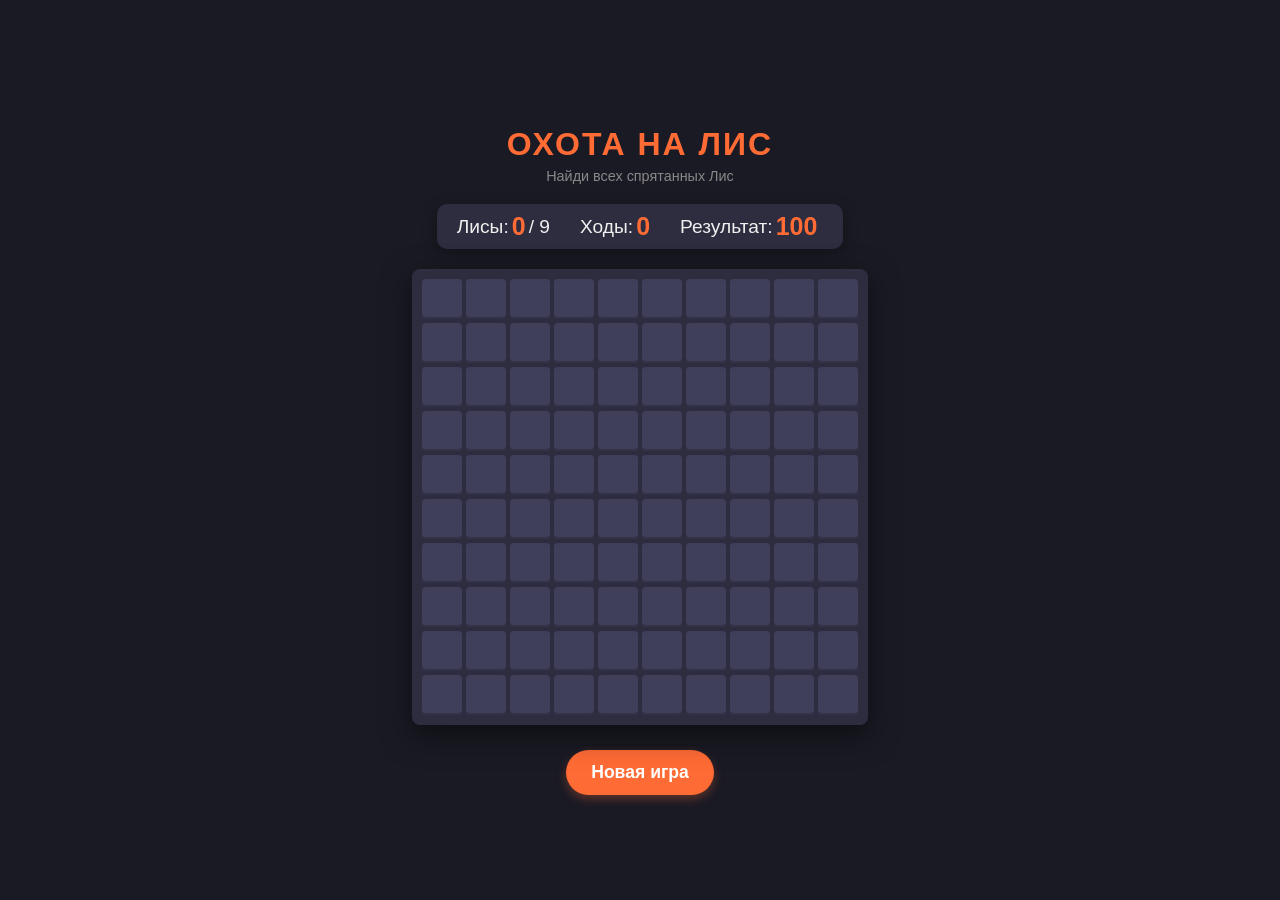
<file: foxhunt/index.html>
<!DOCTYPE html>
<html lang="ru">

<head>
    <meta charset="UTF-8">
    <meta name="viewport" content="width=device-width, initial-scale=1.0">
    <script src="https://telegram.org/js/telegram-web-app.js"></script>
    <title>Охота на лис</title>
    <style>
        :root {
            --bg-color: #1a1a24;
            --board-bg: #2d2d3f;
            --cell-bg: #3f3f5a;
            --cell-safe: #6B8A72;
            /* Цвет безопасной неоткрытой ячейки */
            --cell-hover: #6B8A72;
            --cell-revealed: #e0e0e0;
            --text-color: #f0f0f0;
            --accent: #ff6b35;
        }

        body {
            margin: 0;
            padding: 0;
            font-family: 'Segoe UI', Tahoma, Geneva, Verdana, sans-serif;
            background-color: var(--bg-color);
            color: var(--text-color);
            display: flex;
            flex-direction: column;
            align-items: center;
            justify-content: center;
            min-height: 100vh;
            user-select: none;
        }

        h1 {
            color: var(--accent);
            text-transform: uppercase;
            letter-spacing: 2px;
            margin-bottom: 5px;
            text-align: center;
        }

        .subtitle {
            color: #888;
            font-size: 0.9em;
            margin-bottom: 20px;
        }

        .stats {
            display: flex;
            gap: 30px;
            margin-bottom: 20px;
            font-size: 1.2em;
            background: var(--board-bg);
            padding: 10px 20px;
            border-radius: 10px;
            box-shadow: 0 4px 15px rgba(0, 0, 0, 0.3);
        }

        .stat-box {
            display: flex;
            align-items: center;
            gap: 3px;
        }

        .stat-box span {
            color: var(--accent);
            font-weight: bold;
            font-size: 1.3em;
            line-height: 1;
        }

        .stat-box .stat-diff {
            font-size: 0.7em;
            margin-left: 3px;
            font-weight: bold;
        }

        .stat-box .diff-minus {
            color: #31D978;
        }

        /* Зеленый */
        .stat-box .diff-plus {
            color: #ff3f3f;
        }

        /* Красный */
        .stat-box .diff-equal {
            color: #888888;
        }

        /* Серый */

        .board {
            display: grid;
            grid-template-columns: repeat(10, 40px);
            grid-template-rows: repeat(10, 40px);
            gap: 4px;
            background: var(--board-bg);
            padding: 10px;
            border-radius: 8px;
            box-shadow: 0 10px 30px rgba(0, 0, 0, 0.5);
            position: relative;
        }

        .cell {
            background-color: var(--cell-bg);
            border-radius: 4px;
            cursor: pointer;
            display: flex;
            align-items: center;
            justify-content: center;
            font-size: 1.2em;
            font-weight: bold;
            transition: background-color 0.3s ease, transform 0.2s ease;
            box-shadow: inset 0 -2px 0 rgba(0, 0, 0, 0.2);
            position: relative;
        }

        /* Новый стиль для безопасных зон, которые просканировал радар */
        .cell.safe-zone:not(.revealed) {
            background-color: var(--cell-safe);
            box-shadow: inset 0 -2px 0 rgba(0, 0, 0, 0.15);
        }

        .cell:hover:not(.revealed) {
            background-color: var(--cell-hover);
            transform: translateY(-1px);
        }

        .cell.revealed {
            background-color: var(--cell-revealed);
            color: #333;
            box-shadow: inset 0 2px 5px rgba(0, 0, 0, 0.1);
            cursor: default;
        }

        .cell.fox {
            background-color: var(--accent);
            font-size: 1.5em;
            animation: pop 0.4s cubic-bezier(0.175, 0.885, 0.32, 1.275);
            box-shadow: 0 0 15px var(--accent);
            z-index: 2;
        }

        .cell.safe-zone:not(.revealed)::before {
            content: '🍄';
            font-size: 0.7em;
            /* У лисички 1.5em, у обычного текста 1.2em */
            animation: pop 0.3s ease;
        }

        /* Класс для вспышки безопасных линий (при нуле) */
        .cell.highlight-line:not(.revealed) {
            background-color: rgba(46, 204, 113, 0.7) !important;
            transition: background-color 0.1s;
        }

        /* Анимация обновления цифры */
        .cell.update-flash {
            animation: text-flash 0.5s ease;
        }

        @keyframes pop {
            0% {
                transform: scale(0.5);
                opacity: 0;
            }

            80% {
                transform: scale(1.2);
            }

            100% {
                transform: scale(1);
                opacity: 1;
            }
        }

        @keyframes text-flash {
            0% {
                transform: scale(1);
                color: var(--accent);
            }

            50% {
                transform: scale(1.4);
                color: var(--accent);
            }

            100% {
                transform: scale(1);
            }
        }

        /* Цвета для цифр радара */
        .cell.revealed.val-1 {
            color: #1565c0;
        }

        .cell.revealed.val-2 {
            color: #2e7d32;
        }

        .cell.revealed.val-3 {
            color: #c62828;
        }

        .cell.revealed.val-4 {
            color: #4527a0;
        }

        .cell.revealed.val-5 {
            color: #ef6c00;
        }

        .cell.revealed.val-6 {
            color: #00838f;
        }

        .cell.revealed.val-7 {
            color: #424242;
        }

        .cell.revealed.val-8 {
            color: #000000;
        }

        .controls {
            margin-top: 25px;
        }

        button {
            background: var(--accent);
            color: #fff;
            border: none;
            padding: 12px 25px;
            font-size: 1.1em;
            border-radius: 25px;
            cursor: pointer;
            font-weight: bold;
            transition: background 0.3s, transform 0.1s;
            box-shadow: 0 4px 10px rgba(255, 107, 53, 0.3);
        }

        button:hover {
            background: #ff8555;
            transform: translateY(-2px);
        }

        button:active {
            transform: translateY(1px);
        }

        .modal-overlay {
            position: fixed;
            top: 0;
            left: 0;
            width: 100%;
            height: 100%;
            background: rgba(0, 0, 0, 0.8);
            display: flex;
            align-items: center;
            justify-content: center;
            opacity: 0;
            pointer-events: none;
            transition: opacity 0.3s;
            z-index: 10;
        }

        .modal-overlay.active {
            opacity: 1;
            pointer-events: all;
        }

        .modal-content {
            background: var(--board-bg);
            padding: 40px;
            border-radius: 15px;
            text-align: center;
            box-shadow: 0 10px 40px rgba(0, 0, 0, 0.5);
            transform: translateY(20px);
            transition: transform 0.3s;
            border: 2px solid var(--accent);
        }

        .modal-overlay.active .modal-content {
            transform: translateY(0);
        }

        .modal-content h2 {
            margin-top: 0;
            color: var(--accent);
            font-size: 2em;
        }

        @media (max-width: 500px) {
            .board {
                grid-template-columns: repeat(10, 30px);
                grid-template-rows: repeat(10, 30px);
            }

            .cell {
                font-size: 1em;
            }

            .cell.fox {
                font-size: 1.2em;
            }
        }
    </style>
</head>

<body>

    <h1>Охота на лис</h1>
    <div class="subtitle"><span id="user-greeting"></span>Найди всех спрятанных Лис</div>

    <div class="stats">
        <div class="stat-box">Лисы: <span id="foxes-count">0</span> / 9</div>
        <div class="stat-box">Ходы: <span id="turns-count">0</span></div>
        <div class="stat-box">Результат: <span id="record-count">-</span><span id="record-diff"
                class="stat-diff"></span></div>
    </div>

    <div class="board" id="board"></div>

    <div class="controls">
        <button onclick="initGame()">Новая игра</button>
    </div>

    <div class="modal-overlay" id="win-modal">
        <div class="modal-content">
            <h2>Охота завершена! 🦊</h2>
            <p>Вы нашли всех лис за <span id="final-turns"
                    style="color: var(--accent); font-weight:bold; font-size: 1.2em;"></span> ходов.</p>
            <button onclick="initGame()" style="margin-top: 15px;">Играть снова</button>
        </div>
    </div>

    <script>
        const SIZE = 10;
        const TOTAL_FOXES = 9;

        let board = [];
        let foxes = [];
        let foxesFound = 0;
        let turns = 0;
        let prevRecord = 100;
        let isGameOver = false;

        const boardEl = document.getElementById('board');
        const foxesCountEl = document.getElementById('foxes-count');
        const turnsCountEl = document.getElementById('turns-count');
        const winModal = document.getElementById('win-modal');
        const finalTurnsEl = document.getElementById('final-turns');
        const recordCountEl = document.getElementById('record-count');
        const recordDiffEl = document.getElementById('record-diff');

        // Загрузка сохранённого рекорда при старте
        function loadRecord() {
            const savedRecord = null; //localStorage.getItem('fox_record');
            if (savedRecord !== null) {
                recordCountEl.textContent = savedRecord;
            }
        }

        function initGame() {
            board = [];
            foxes = [];
            foxesFound = 0;
            turns = 0;
            isGameOver = false;
            //loadRecord();

            foxesCountEl.textContent = foxesFound;
            turnsCountEl.textContent = turns;
            recordCountEl.textContent = prevRecord;
            winModal.classList.remove('active');
            boardEl.innerHTML = '';

            for (let r = 0; r < SIZE; r++) {
                let row = [];
                for (let c = 0; c < SIZE; c++) {
                    row.push({ r: r, c: c, isFox: false, isRevealed: false });
                    const cellEl = document.createElement('div');
                    cellEl.className = 'cell';
                    cellEl.dataset.r = r;
                    cellEl.dataset.c = c;
                    cellEl.addEventListener('click', handleCellClick);
                    boardEl.appendChild(cellEl);
                }
                board.push(row);
            }

            let placed = 0;
            while (placed < TOTAL_FOXES) {
                let r = Math.floor(Math.random() * SIZE);
                let c = Math.floor(Math.random() * SIZE);
                if (!board[r][c].isFox) {
                    board[r][c].isFox = true;
                    foxes.push({ r, c, found: false });
                    placed++;
                }
            }
        }

        function countVisibleFoxes(r, c) {
            let count = 0;
            for (let fox of foxes) {
                if (fox.found) continue;
                if (fox.r === r || fox.c === c || Math.abs(fox.r - r) === Math.abs(fox.c - c)) {
                    count++;
                }
            }
            return count;
        }

        function highlightZeroLines(r, c) {
            const cellsToHighlight = [];
            for (let i = 0; i < SIZE; i++) {
                for (let j = 0; j < SIZE; j++) {
                    if (i === r || j === c || Math.abs(i - r) === Math.abs(j - c)) {
                        if (i !== r || j !== c) {
                            const cellObj = board[i][j];
                            if (!cellObj.isRevealed) {
                                const el = document.querySelector(`.cell[data-r="${i}"][data-c="${j}"]`);
                                if (el) cellsToHighlight.push(el);
                            }
                        }
                    }
                }
            }

            // Добавляем класс вспышки и перманентный класс безопасной зоны
            cellsToHighlight.forEach(el => {
                el.classList.add('highlight-line');
                el.classList.add('safe-zone');
            });

            // Убираем яркую зеленую вспышку через 400 мс (цвет safe-zone останется)
            setTimeout(() => {
                cellsToHighlight.forEach(el => el.classList.remove('highlight-line'));
            }, 400);
        }

        function updateRevealedCells(foundFoxR, foundFoxC) {
            for (let i = 0; i < SIZE; i++) {
                for (let j = 0; j < SIZE; j++) {
                    const cellObj = board[i][j];

                    if (cellObj.isRevealed && !cellObj.isFox) {
                        if (i === foundFoxR || j === foundFoxC || Math.abs(i - foundFoxR) === Math.abs(j - foundFoxC)) {
                            const el = document.querySelector(`.cell[data-r="${i}"][data-c="${j}"]`);
                            let currentVal = parseInt(el.textContent) || 0;

                            if (currentVal > 0) {
                                el.classList.remove(`val-${currentVal > 8 ? 8 : currentVal}`);
                                el.classList.remove('update-flash');

                                void el.offsetWidth; // Форсируем перерисовку

                                let newVal = currentVal - 1;
                                if (newVal > 0) {
                                    el.textContent = newVal;
                                    el.classList.add(`val-${newVal > 8 ? 8 : newVal}`);
                                    el.classList.add('update-flash');
                                } else {
                                    // Значение стало 0 - очищаем текст
                                    el.textContent = '';
                                    el.classList.add('update-flash');

                                    // ЦЕПНАЯ РЕАКЦИЯ: запускаем радар с небольшой задержкой для красивого эффекта
                                    setTimeout(() => {
                                        highlightZeroLines(i, j);
                                    }, 250);
                                }
                            }
                        }
                    }
                }
            }
        }

        function handleCellClick(e) {
            if (isGameOver) return;

            const r = parseInt(e.target.dataset.r);
            const c = parseInt(e.target.dataset.c);
            const cellData = board[r][c];

            if (cellData.isRevealed) return;

            turns++;
            turnsCountEl.textContent = turns;
            cellData.isRevealed = true;
            e.target.classList.add('revealed');

            if (cellData.isFox) {
                e.target.classList.add('fox');
                e.target.textContent = '🦊';
                foxesFound++;
                foxesCountEl.textContent = foxesFound;

                let foxObj = foxes.find(f => f.r === r && f.c === c);
                if (foxObj) foxObj.found = true;

                updateRevealedCells(r, c);

                if (foxesFound === TOTAL_FOXES) {
                    gameOver();
                }
            } else {
                const visible = countVisibleFoxes(r, c);

                if (visible > 0) {
                    e.target.textContent = visible;
                    e.target.classList.add(`val-${visible > 8 ? 8 : visible}`);
                } else {
                    highlightZeroLines(r, c);
                }
            }
        }

        function gameOver() {
            isGameOver = true;


            if (prevRecord !== null) {
                const prev = prevRecord;
                const diff = turns - prev;

                if (diff > 0) {
                    recordDiffEl.textContent = `+${diff}`;
                    recordDiffEl.className = 'stat-diff diff-plus';
                } else if (diff < 0) {
                    recordDiffEl.textContent = `${diff}`;
                    recordDiffEl.className = 'stat-diff diff-minus';
                } else {
                    recordDiffEl.textContent = '=';
                    recordDiffEl.className = 'stat-diff diff-equal';
                }
            }

            prevRecord = turns;
            recordCountEl.textContent = turns;

            setTimeout(() => {
                finalTurnsEl.textContent = turns;
                winModal.classList.add('active');
            }, 600);
        }

        initGame();
    </script>
    <script>
        // Сообщаем Telegram, что приложение готово к отображению
        if (window.Telegram && window.Telegram.WebApp) {
            window.Telegram.WebApp.ready();
            // Можно даже развернуть игру на весь экран
            window.Telegram.WebApp.expand();
            const tgUser = window.Telegram.WebApp.initDataUnsafe?.user;
            if (tgUser) {
                const name = tgUser.first_name || tgUser.username;
                if (name) {
                    document.getElementById('user-greeting').textContent = `Привет, ${name}! `;
                }
            }
        }
    </script>
</body>

</html>
</file>
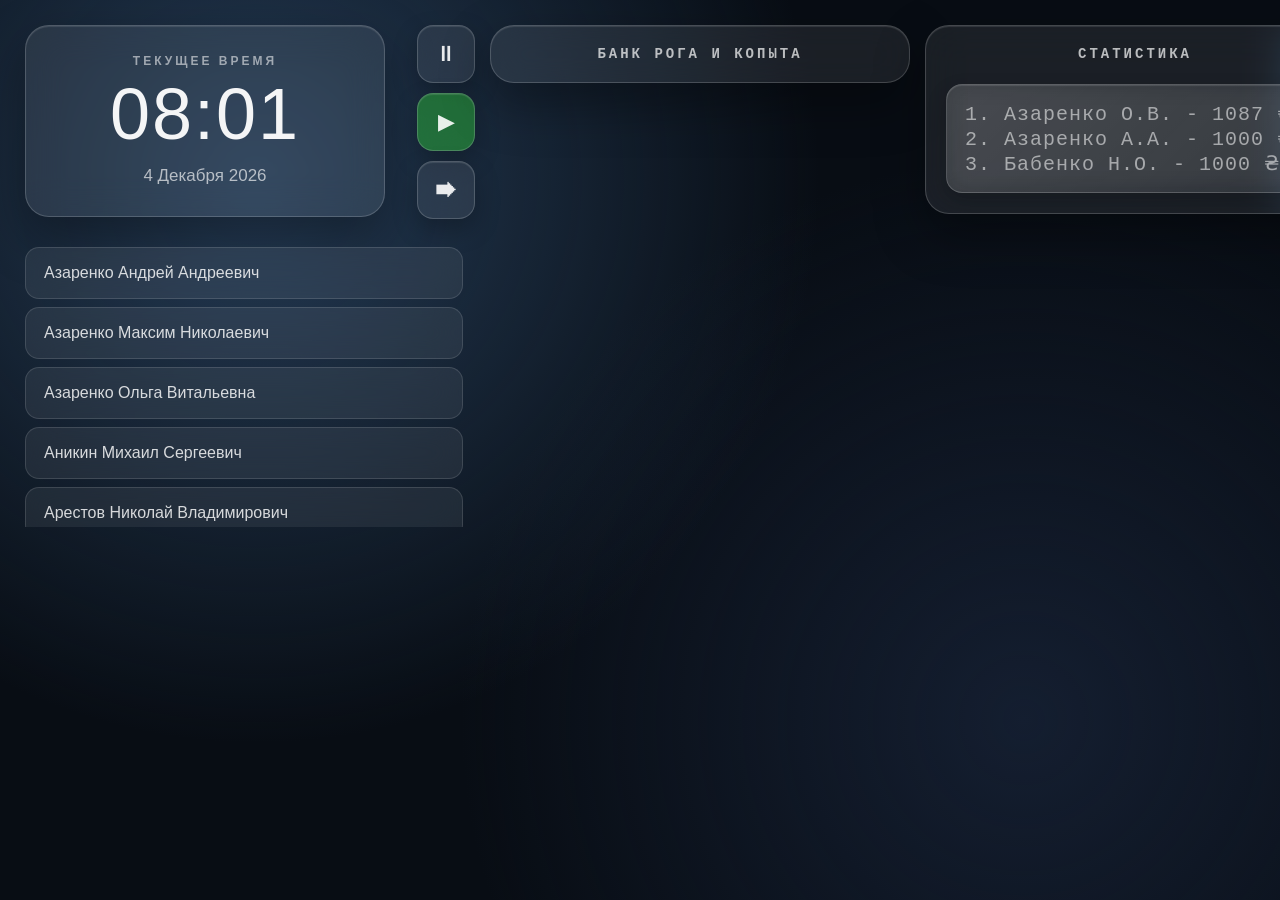
<file: simbank/index.html>
<!DOCTYPE html>
<html lang="ru">

<head>
    <meta charset="UTF-8">
    <meta name="viewport" content="width=device-width, initial-scale=1.0">
    <title>World Time</title>
    <link rel="icon" href="../bank.png" type="image/x-icon">
    <link rel="stylesheet" href="sim_bank.css">
</head>

<body>
    <div class="world-panel">
        <!-- Левая колонка -->
        <div class="left-panel">
            <!-- Календарь -->
            <div class="glass-clock">
                <div class="clock-label"> ТЕКУЩЕЕ ВРЕМЯ </div>
                <div id="clock" class="clock-time"> 00:00 </div>
                <div id="date" class="clock-date"> 14 Сентября 2026 </div>
            </div>
            <!-- Управление временем -->
            <div class="time-controls">
                <button id="pauseBtn" class="control-button" title="Пауза"> ⏸ </button>
                <button id="startBtn" class="control-button" title="Пуск"> ▶ </button>
                <button id="addTimeBtn" class="control-button" title="Ускорение"> 🡆 </button>
            </div>
            <!-- Список людей -->
            <div class="people-list" id="peopleList"> </div>
        </div>

        <div class="right-panel">
            <div class="bank-office">
                <div class="bank-label"> БАНК РОГА И КОПЫТА </div>
            </div>
            <!-- Карточка выбранного человека -->
            <div id="personCard" class="person-card hidden">
                <div class="person-info">
                    <div id="personGenre" class="person-genre"> 👨🏻 </div>
                    <div class="person-details">
                        <div id="personPass" class="person-pass"> Паспорт №1016 </div>
                        <div id="personFio" class="person-fio">
                            <span class="fio-first"> Гаврилов </span>
                            <span class="fio-rest"> Сергей Максимович </span>
                        </div>
                    </div>
                </div>
                <!-- Банковская карточка -->
                <div class="credit-card">
                    <div class="credit-title"> CREDIT CARD </div>
                    <div class="cash-row">
                        <div class="cash-value" id="personCash"> 1000 </div>
                    </div>
                    <div class="bank-separator"></div>
                    <div id="bankInfo" class="bank-info">
                        <div class="bank-account"> <span id="personAccount"> 123456 </span> </div>
                        <div class="bank-balance"> <span id="personBalance"> 0 </span> </div>
                    </div>
                </div>
            </div>
        </div>

        <div class="stat-panel">
            <div class="stat-info">
                <div class="stat-label"> СТАТИСТИКА </div>
                <div class="most-rich">
                    <div id="listRich" class="list-rich"></div>
                </div>
            </div>
        </div>
    </div>
    <script src="sim_bank.js"></script>
</body>

</html>
</file>
<file: simbank/sim_bank.css>
* {
    box-sizing: border-box;
}

body {
    margin: 0;
    min-height: 100vh;
    font-family: Arial, sans-serif;
    background: radial-gradient(circle at 20% 20%, #243b55 0%, transparent 45%),
        radial-gradient(circle at 80% 80%, #141e30 0%, transparent 45%), #080d14;
}

/* =========================   Основная панель   ========================= */
.world-panel {
    position: absolute;
    top: 25px;
    left: 25px;
    display: flex;
    align-items: flex-start;
    gap: 15px;
}

.left-panel {
    position: relative;
    width: 450px;
    padding-right: 68px;
}

.right-panel {
    position: relative;
}

.stat-panel {
    position: relative;
}

/* =========================   Часы   ========================= */
.glass-clock {
    width: 360px;
    padding: 28px 35px 30px;
    text-align: center;
    background: rgba(255, 255, 255, 0.08);
    border: 1px solid rgba(255, 255, 255, 0.18);
    border-radius: 24px;
    backdrop-filter: blur(18px);
    -webkit-backdrop-filter: blur(18px);
    box-shadow:
        0 20px 50px rgba(0, 0, 0, 0.35),
        inset 0 1px 1px rgba(255, 255, 255, 0.12);
}

.clock-label {
    margin-bottom: 10px;
    color: rgba(255, 255, 255, 0.55);
    font-size: 12px;
    font-weight: 600;
    letter-spacing: 3px;
}

.clock-time {
    color: rgba(255, 255, 255, 0.95);
    font-size: 72px;
    font-weight: 300;
    line-height: 1;
    letter-spacing: 2px;
}

.clock-date {
    margin-top: 16px;
    color: rgba(255, 255, 255, 0.65);
    font-size: 17px;
}

/* =========================   Управление временем   ========================= */
.time-controls {
    position: absolute;
    top: 0;
    right: 0;
    display: flex;
    flex-direction: column;
    gap: 10px;
}

.control-button {
    width: 58px;
    height: 58px;
    padding: 0;
    display: flex;
    align-items: center;
    justify-content: center;
    color: rgba(255, 255, 255, 0.9);
    font-size: 22px;
    background: rgba(255, 255, 255, 0.08);
    border: 1px solid rgba(255, 255, 255, 0.18);
    border-radius: 16px;
    backdrop-filter: blur(18px);
    -webkit-backdrop-filter: blur(18px);
    box-shadow:
        0 10px 25px rgba(0, 0, 0, 0.25),
        inset 0 1px 1px rgba(255, 255, 255, 0.12);
    cursor: pointer;
    transition: 0.15s;
}

.control-button:hover {
    background: rgba(255, 255, 255, 0.16);
}

.control-button:active {
    transform: scale(0.92);
}

.control-button.active {
    background: rgba(55, 255, 55, 0.32);
}

/* =========================   Список людей   ========================= */
.people-list {
    width: 450px;
    margin-top: 30px;
    max-height: 280px;
    overflow-y: auto;
    padding-right: 12px;
}

.people-list::-webkit-scrollbar {
    width: 5px;
}

.people-list::-webkit-scrollbar-track {
    background: rgba(255, 255, 255, 0.04);
    border-radius: 10px;
}

.people-list::-webkit-scrollbar-thumb {
    background: rgba(255, 255, 255, 0.22);
    border-radius: 10px;
}

.person-button {
    width: 100%;
    min-height: 52px;
    margin-bottom: 8px;
    padding: 0 18px;
    text-align: left;
    color: rgba(255, 255, 255, 0.82);
    font-size: 16px;
    background: rgba(255, 255, 255, 0.07);
    border: 1px solid rgba(255, 255, 255, 0.13);
    border-radius: 14px;
    backdrop-filter: blur(15px);
    -webkit-backdrop-filter: blur(15px);
    cursor: pointer;
    transition: 0.2s;
}

.person-button:hover {
    background: rgba(255, 255, 255, 0.14);
    transform: translateX(3px);
}

.person-button:active {
    transform: scale(0.98);
}

.person-button.active {
    background: rgba(55, 55, 255, 0.32);
}

/* =========================   Банковский Оффис   ========================= */
.bank-office {
    width: 420px;
    padding: 20px;
    background: rgba(255, 255, 255, 0.08);
    border: 1px solid rgba(255, 255, 255, 0.18);
    border-radius: 24px;
    backdrop-filter: blur(20px);
    -webkit-backdrop-filter: blur(20px);
    box-shadow:
        0 20px 50px rgba(0, 0, 0, 0.35),
        inset 0 1px 1px rgba(255, 255, 255, 0.12);
}

.bank-label {
    text-align: center;
    color: rgba(255, 255, 255, 0.7);
    font-family: "Courier New", Courier, monospace;
    font-size: 14px;
    font-weight: bold;
    letter-spacing: 3px;
}

/* =========================   Карточка человека   ========================= */
.person-card {
    width: 420px;
    margin-top: 30px;
    padding: 20px;
    background: rgba(255, 255, 255, 0.08);
    border: 1px solid rgba(255, 255, 255, 0.18);
    border-radius: 24px;
    backdrop-filter: blur(20px);
    -webkit-backdrop-filter: blur(20px);
    box-shadow:
        0 20px 50px rgba(0, 0, 0, 0.35),
        inset 0 1px 1px rgba(255, 255, 255, 0.12);
}

.person-info {
    display: flex;
    align-items: center;
    gap: 22px;
}

.person-genre {
    flex: 0 0 90px;
    width: 90px;
    height: 110px;
    display: flex;
    align-items: center;
    justify-content: center;
    font-size: 70px;
    line-height: 1;
    border: 1px solid rgba(255, 255, 255, 0.18);
    border-radius: 16px;
    background: rgba(255, 255, 255, 0.16);
    box-shadow:
        inset 0 1px 1px rgba(255, 255, 255, 0.12),
        0 8px 20px rgba(0, 0, 0, 0.2);
    backdrop-filter: blur(10px);
    -webkit-backdrop-filter: blur(10px);
}

.person-details {
    flex: 1;
    min-width: 0;
}

.person-pass {
    margin-bottom: 16px;
    color: rgba(255, 255, 255, 0.55);
    font-family: "Courier New", Courier, monospace;
    font-size: 20px;
    letter-spacing: 1px;
    white-space: nowrap;
}

.person-fio {
    display: flex;
    flex-direction: column;
    color: white;
}

.fio-first {
    font-size: 28px;
    font-weight: 600;
    line-height: 1.1;
}

.fio-rest {
    margin-top: 5px;
    color: rgba(255, 255, 255, 0.65);
    font-size: 17px;
    line-height: 1.2;
}

/* =========================   CREDIT CARD   ========================= */
.credit-card {
    width: 100%;
    margin-top: 22px;
    padding: 16px 18px;
    background: linear-gradient(135deg,
            rgba(255, 255, 255, 0.13),
            rgba(255, 255, 255, 0.045));
    border: 1px solid rgba(255, 255, 255, 0.18);
    border-radius: 16px;
    box-shadow:
        inset 0 1px 1px rgba(255, 255, 255, 0.12),
        0 8px 20px rgba(0, 0, 0, 0.18);
    backdrop-filter: blur(12px);
    -webkit-backdrop-filter: blur(12px);
}

.credit-title {
    text-align: center;
    color: rgba(255, 255, 255, 0.45);
    font-family: "Courier New", Courier, monospace;
    font-size: 14px;
    font-weight: bold;
    letter-spacing: 3px;
    margin-bottom: 13px;
}

.cash-row {
    display: flex;
    align-items: center;
    justify-content: center;
    gap: 12px;
}

.cash-value {
    color: rgba(255, 255, 255, 0.92);
    font-family: "Courier New", Courier, monospace;
    font-size: 27px;
    font-weight: bold;
    letter-spacing: 1px;
}

.bank-separator {
    height: 1px;
    margin: 14px 0;
    background:
        linear-gradient(90deg,
            transparent,
            rgba(255, 255, 255, 0.2),
            transparent);
}

.bank-info {
    text-align: center;
}

.bank-account {
    background-color: rgba(255, 255, 255, 0.20);
    color: rgba(0, 0, 0, 0.30);
    font-family: 'Courier New', monospace;
    font-weight: bold;
    font-size: 24px;
    letter-spacing: 2px;
    text-shadow:
        -1px -1px 1px rgba(255, 255, 255, 0.9),
        1px 1px 2px rgba(0, 0, 0, 0.9);
    border: 1px solid rgba(250, 180, 30, 0.9);
    line-height: 30px;
}

.bank-balance {
    margin-top: 4px;
    color: rgba(255, 255, 255, 0.85);
    font-family: "Courier New", Courier, monospace;
    font-size: 27px;
    font-weight: bold;
}

.hidden {
    display: none;
}

/* =========================   Статистика   ========================= */
.stat-info {
    width: 420px;
    padding: 20px;
    background: rgba(255, 255, 255, 0.08);
    border: 1px solid rgba(255, 255, 255, 0.18);
    border-radius: 24px;
    backdrop-filter: blur(20px);
    -webkit-backdrop-filter: blur(20px);
    box-shadow:
        0 20px 50px rgba(0, 0, 0, 0.35),
        inset 0 1px 1px rgba(255, 255, 255, 0.12);
}

.stat-label {
    text-align: center;
    color: rgba(255, 255, 255, 0.7);
    font-family: "Courier New", Courier, monospace;
    font-size: 14px;
    font-weight: bold;
    letter-spacing: 3px;
}

.most-rich {
    width: 100%;
    margin-top: 22px;
    padding: 16px 18px;
    background: linear-gradient(135deg,
            rgba(255, 255, 255, 0.13),
            rgba(255, 255, 255, 0.045));
    border: 1px solid rgba(255, 255, 255, 0.18);
    border-radius: 16px;
    box-shadow:
        inset 0 1px 1px rgba(255, 255, 255, 0.12),
        0 8px 20px rgba(0, 0, 0, 0.18);
    backdrop-filter: blur(12px);
    -webkit-backdrop-filter: blur(12px);
}

.list-rich {
    color: rgba(255, 255, 255, 0.55);
    font-family: "Courier New", Courier, monospace;
    font-size: 20px;
    letter-spacing: 1px;
    white-space: nowrap;
}
</file>
